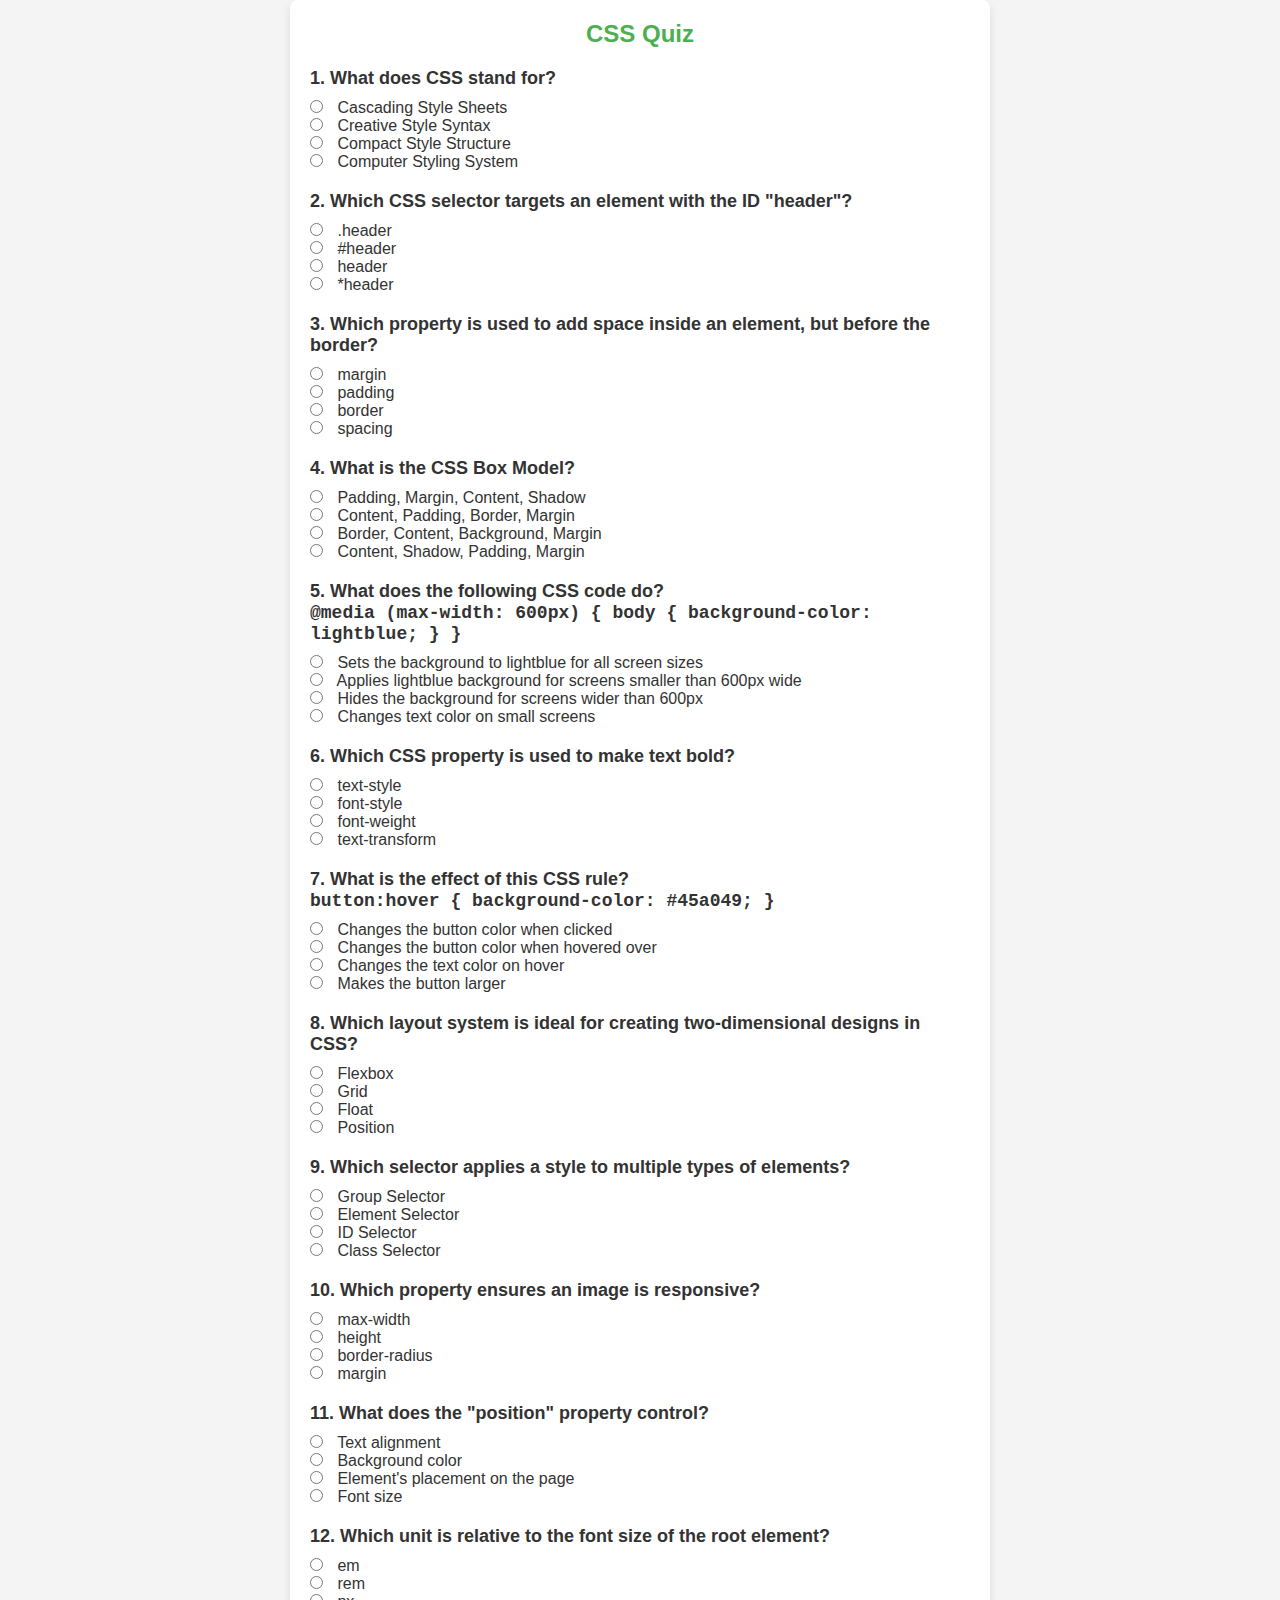
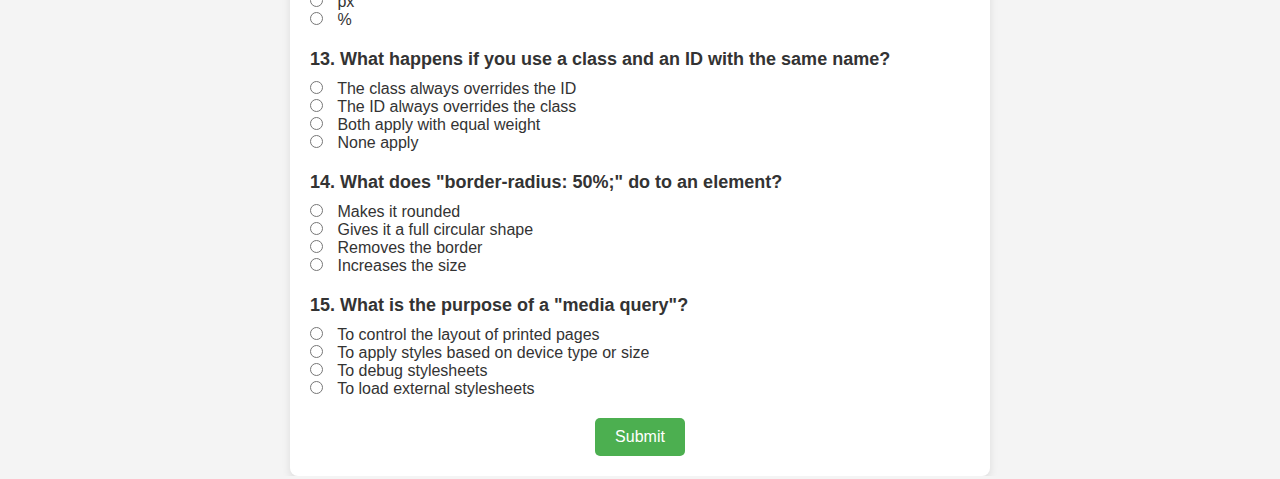
<file: CSS quiz.html>
<!DOCTYPE html>
<html lang="en">
<head>
    <meta charset="UTF-8">
    <meta name="viewport" content="width=device-width, initial-scale=1.0">
    <title>CSS Quiz</title>
    <link rel="stylesheet" href="CSS quiz.css">
    <script src="CSS quiz.js" defer></script>
</head>
<body>
    <div class="quiz-container">
        <h1>CSS Quiz</h1>
        <form onsubmit="checkAnswers(event)">
            <div class="question" data-question="q1">
                <p>1. What does CSS stand for?</p>
                <label><input type="radio" name="q1" value="a"> Cascading Style Sheets</label><br>
                <label><input type="radio" name="q1" value="b"> Creative Style Syntax</label><br>
                <label><input type="radio" name="q1" value="c"> Compact Style Structure</label><br>
                <label><input type="radio" name="q1" value="d"> Computer Styling System</label>
            </div>

            <div class="question" data-question="q2">
                <p>2. Which CSS selector targets an element with the ID "header"?</p>
                <label><input type="radio" name="q2" value="a"> .header</label><br>
                <label><input type="radio" name="q2" value="b"> #header</label><br>
                <label><input type="radio" name="q2" value="c"> header</label><br>
                <label><input type="radio" name="q2" value="d"> *header</label>
            </div>

            <div class="question" data-question="q3">
                <p>3. Which property is used to add space inside an element, but before the border?</p>
                <label><input type="radio" name="q3" value="a"> margin</label><br>
                <label><input type="radio" name="q3" value="b"> padding</label><br>
                <label><input type="radio" name="q3" value="c"> border</label><br>
                <label><input type="radio" name="q3" value="d"> spacing</label>
            </div>

            <div class="question" data-question="q4">
                <p>4. What is the CSS Box Model?</p>
                <label><input type="radio" name="q4" value="a"> Padding, Margin, Content, Shadow</label><br>
                <label><input type="radio" name="q4" value="b"> Content, Padding, Border, Margin</label><br>
                <label><input type="radio" name="q4" value="c"> Border, Content, Background, Margin</label><br>
                <label><input type="radio" name="q4" value="d"> Content, Shadow, Padding, Margin</label>
            </div>

            <div class="question" data-question="q5">
                <p>5. What does the following CSS code do?<br>
                <code>@media (max-width: 600px) { body { background-color: lightblue; } }</code></p>
                <label><input type="radio" name="q5" value="a"> Sets the background to lightblue for all screen sizes</label><br>
                <label><input type="radio" name="q5" value="b"> Applies lightblue background for screens smaller than 600px wide</label><br>
                <label><input type="radio" name="q5" value="c"> Hides the background for screens wider than 600px</label><br>
                <label><input type="radio" name="q5" value="d"> Changes text color on small screens</label>
            </div>

            <div class="question" data-question="q6">
                <p>6. Which CSS property is used to make text bold?</p>
                <label><input type="radio" name="q6" value="a"> text-style</label><br>
                <label><input type="radio" name="q6" value="b"> font-style</label><br>
                <label><input type="radio" name="q6" value="c"> font-weight</label><br>
                <label><input type="radio" name="q6" value="d"> text-transform</label>
            </div>

            <div class="question" data-question="q7">
                <p>7. What is the effect of this CSS rule?<br>
                <code>button:hover { background-color: #45a049; }</code></p>
                <label><input type="radio" name="q7" value="a"> Changes the button color when clicked</label><br>
                <label><input type="radio" name="q7" value="b"> Changes the button color when hovered over</label><br>
                <label><input type="radio" name="q7" value="c"> Changes the text color on hover</label><br>
                <label><input type="radio" name="q7" value="d"> Makes the button larger</label>
            </div>

            <div class="question" data-question="q8">
                <p>8. Which layout system is ideal for creating two-dimensional designs in CSS?</p>
                <label><input type="radio" name="q8" value="a"> Flexbox</label><br>
                <label><input type="radio" name="q8" value="b"> Grid</label><br>
                <label><input type="radio" name="q8" value="c"> Float</label><br>
                <label><input type="radio" name="q8" value="d"> Position</label>
            </div>

            <div class="question" data-question="q9">
                <p>9. Which selector applies a style to multiple types of elements?</p>
                <label><input type="radio" name="q9" value="a"> Group Selector</label><br>
                <label><input type="radio" name="q9" value="b"> Element Selector</label><br>
                <label><input type="radio" name="q9" value="c"> ID Selector</label><br>
                <label><input type="radio" name="q9" value="d"> Class Selector</label>
            </div>

            <div class="question" data-question="q10">
                <p>10. Which property ensures an image is responsive?</p>
                <label><input type="radio" name="q10" value="a"> max-width</label><br>
                <label><input type="radio" name="q10" value="b"> height</label><br>
                <label><input type="radio" name="q10" value="c"> border-radius</label><br>
                <label><input type="radio" name="q10" value="d"> margin</label>
            </div>

            <div class="question" data-question="q11">
                <p>11. What does the "position" property control?</p>
                <label><input type="radio" name="q11" value="a"> Text alignment</label><br>
                <label><input type="radio" name="q11" value="b"> Background color</label><br>
                <label><input type="radio" name="q11" value="c"> Element's placement on the page</label><br>
                <label><input type="radio" name="q11" value="d"> Font size</label>
            </div>

            <div class="question" data-question="q12">
                <p>12. Which unit is relative to the font size of the root element?</p>
                <label><input type="radio" name="q12" value="a"> em</label><br>
                <label><input type="radio" name="q12" value="b"> rem</label><br>
                <label><input type="radio" name="q12" value="c"> px</label><br>
                <label><input type="radio" name="q12" value="d"> %</label>
            </div>

            <div class="question" data-question="q13">
                <p>13. What happens if you use a class and an ID with the same name?</p>
                <label><input type="radio" name="q13" value="a"> The class always overrides the ID</label><br>
                <label><input type="radio" name="q13" value="b"> The ID always overrides the class</label><br>
                <label><input type="radio" name="q13" value="c"> Both apply with equal weight</label><br>
                <label><input type="radio" name="q13" value="d"> None apply</label>
            </div>

            <div class="question" data-question="q14">
                <p>14. What does "border-radius: 50%;" do to an element?</p>
                <label><input type="radio" name="q14" value="a"> Makes it rounded</label><br>
                <label><input type="radio" name="q14" value="b"> Gives it a full circular shape</label><br>
                <label><input type="radio" name="q14" value="c"> Removes the border</label><br>
                <label><input type="radio" name="q14" value="d"> Increases the size</label>
            </div>

            <div class="question" data-question="q15">
                <p>15. What is the purpose of a "media query"?</p>
                <label><input type="radio" name="q15" value="a"> To control the layout of printed pages</label><br>
                <label><input type="radio" name="q15" value="b"> To apply styles based on device type or size</label><br>
                <label><input type="radio" name="q15" value="c"> To debug stylesheets</label><br>
                <label><input type="radio" name="q15" value="d"> To load external stylesheets</label>
            </div>

            <button type="submit" class="submit-btn">Submit</button>
        </form>

        <div id="result"></div>

    
    </div>
</body>
</html>
</file>
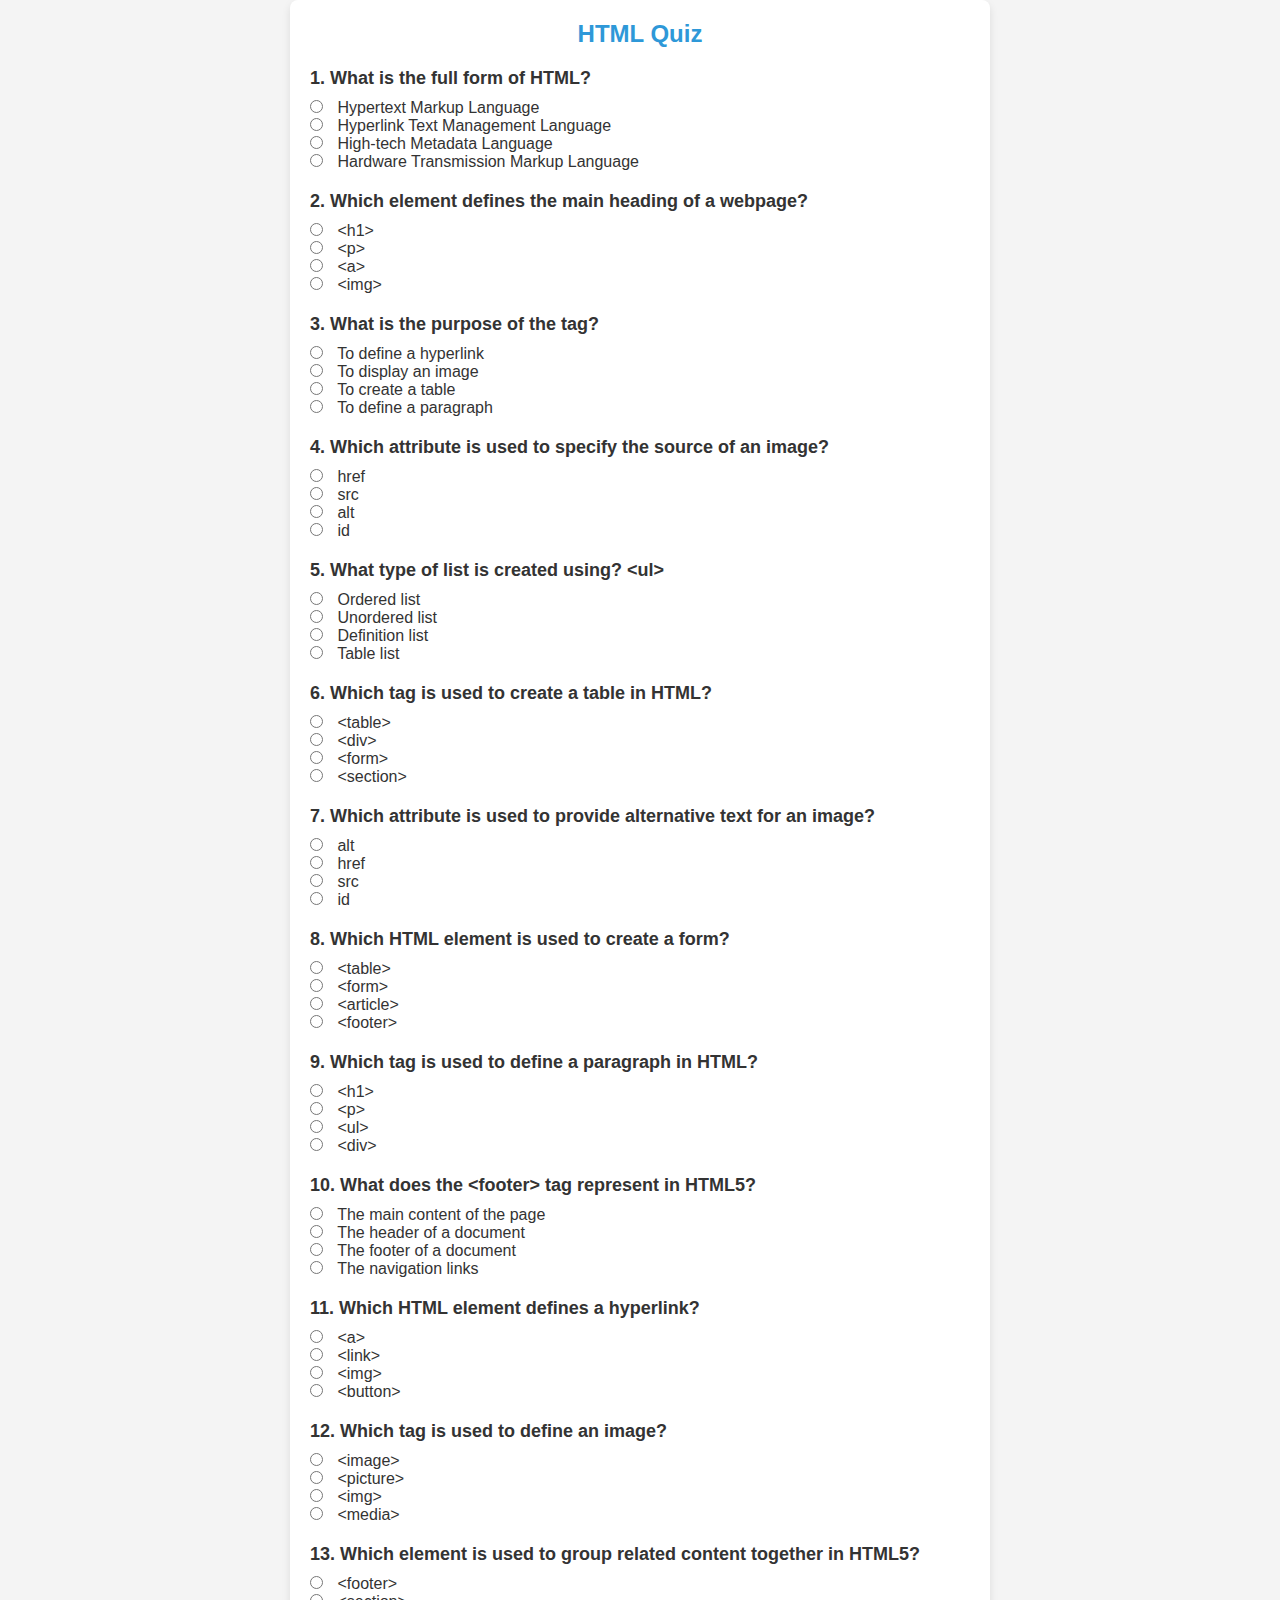
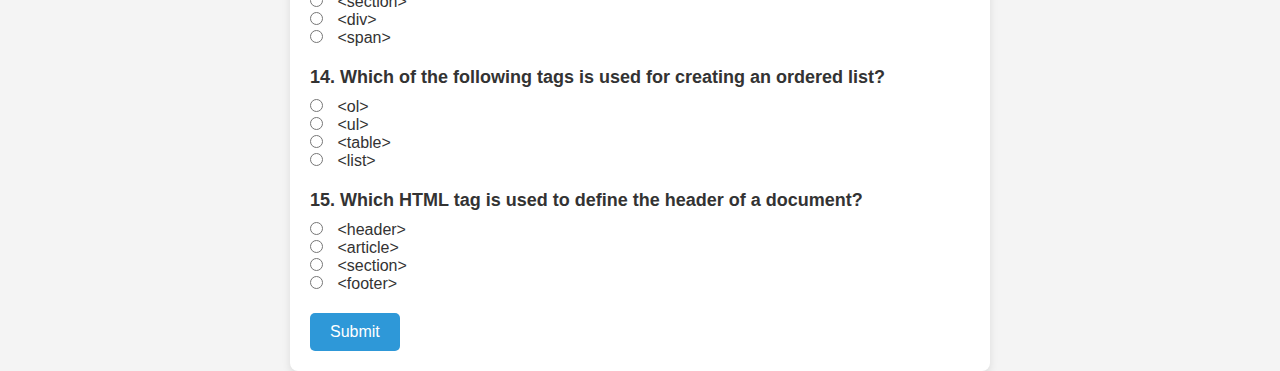
<file: HTML quiz.html>
<!DOCTYPE html>
<link rel="stylesheet" href="HTML quiz.css">
<html lang="en">
<head>
  <meta charset="UTF-8">
  <meta name="viewport" content="width=device-width, initial-scale=1.0">
  <title>HTML Quiz</title>
  
  <script src="HTML quiz.js" defer></script>
</head>
<body>
  <div class="quiz-container">
   <h1 style="color: rgb(46, 152, 216);">HTML Quiz</h1>

    
    <form onsubmit="checkAnswers(event)">
   
      <div class="question" data-question="q1">
        <p>1. What is the full form of HTML?</p>
        <label><input type="radio" name="q1" value="a"> Hypertext Markup Language</label><br>
        <label><input type="radio" name="q1" value="b"> Hyperlink Text Management Language</label><br>
        <label><input type="radio" name="q1" value="c"> High-tech Metadata Language</label><br>
        <label><input type="radio" name="q1" value="d"> Hardware Transmission Markup Language</label>
      </div>

      <div class="question" data-question="q2">
        <p>2. Which element defines the main heading of a webpage?</p>
        <label><input type="radio" name="q2" value="a"> &lt;h1&gt; </label><br>
        <label><input type="radio" name="q2" value="b"> &lt;p&gt; </label><br>
        <label><input type="radio" name="q2" value="c"> &lt;a&gt; </label><br>
        <label><input type="radio" name="q2" value="d"> &lt;img&gt; </label><br>
      </div>

      <div class="question" data-question="q3">
        <p>3. What is the purpose of the <a> tag?</p>
        <label><input type="radio" name="q3" value="a"> To define a hyperlink</label><br>
        <label><input type="radio" name="q3" value="b"> To display an image</label><br>
        <label><input type="radio" name="q3" value="c"> To create a table</label><br>
        <label><input type="radio" name="q3" value="d"> To define a paragraph</label>
      </div>

      <div class="question" data-question="q4">
        <p>4. Which attribute is used to specify the source of an image?</p>
        <label><input type="radio" name="q4" value="a"> href</label><br>
        <label><input type="radio" name="q4" value="b"> src</label><br>
        <label><input type="radio" name="q4" value="c"> alt</label><br>
        <label><input type="radio" name="q4" value="d"> id</label>
      </div>

      <div class="question" data-question="q5">
        <p>5. What type of list is created using? &lt;ul&gt; </p>
        <label><input type="radio" name="q5" value="a"> Ordered list</label><br>
        <label><input type="radio" name="q5" value="b"> Unordered list</label><br>
        <label><input type="radio" name="q5" value="c"> Definition list</label><br>
        <label><input type="radio" name="q5" value="d"> Table list</label>
      </div>

      <div class="question" data-question="q6">
        <p>6. Which tag is used to create a table in HTML?</p>
        <label><input type="radio" name="q6" value="a"> &lt;table&gt; </label><br>
        <label><input type="radio" name="q6" value="b"> &lt;div&gt; </label><br>
        <label><input type="radio" name="q6" value="c"> &lt;form&gt; </label><br>
        <label><input type="radio" name="q6" value="d"> &lt;section&gt; </label><br>
      </div>

      <div class="question" data-question="q7">
        <p>7. Which attribute is used to provide alternative text for an image?</p>
        <label><input type="radio" name="q7" value="a"> alt</label><br>
        <label><input type="radio" name="q7" value="b"> href</label><br>
        <label><input type="radio" name="q7" value="c"> src</label><br>
        <label><input type="radio" name="q7" value="d"> id</label>
      </div>

      <div class="question" data-question="q8">
        <p>8. Which HTML element is used to create a form?</p>
        <label><input type="radio" name="q8" value="a"> &lt;table&gt; </label><br>
        <label><input type="radio" name="q8" value="b"> &lt;form&gt; </label><br>
        <label><input type="radio" name="q8" value="c"> &lt;article&gt; </label><br>
        <label><input type="radio" name="q8" value="d"> &lt;footer&gt; </label><br>
      </div>

      <div class="question" data-question="q9">
        <p>9. Which tag is used to define a paragraph in HTML?</p>
        <label><input type="radio" name="q9" value="a"> &lt;h1&gt;</label><br>
        <label><input type="radio" name="q9" value="b"> &lt;p&gt;</label><br>
        <label><input type="radio" name="q9" value="c"> &lt;ul&gt;</label><br>
        <label><input type="radio" name="q9" value="d"> &lt;div&gt;</label>
      </div>

      <div class="question" data-question="q10">
        <p>10. What does the &lt;footer&gt; tag represent in HTML5?</p>
        <label><input type="radio" name="q10" value="a"> The main content of the page</label><br>
        <label><input type="radio" name="q10" value="b"> The header of a document</label><br>
        <label><input type="radio" name="q10" value="c"> The footer of a document</label><br>
        <label><input type="radio" name="q10" value="d"> The navigation links</label>
      </div>

      <div class="question" data-question="q11">
        <p>11. Which HTML element defines a hyperlink?</p>
        <label><input type="radio" name="q11" value="a"> &lt;a&gt;</label><br>
        <label><input type="radio" name="q11" value="b"> &lt;link&gt;</label><br>
        <label><input type="radio" name="q11" value="c"> &lt;img&gt;</label><br>
        <label><input type="radio" name="q11" value="d"> &lt;button&gt;</label>
      </div>

      <div class="question" data-question="q12">
        <p>12. Which tag is used to define an image?</p>
        <label><input type="radio" name="q12" value="a"> &lt;image&gt;</label><br>
        <label><input type="radio" name="q12" value="b"> &lt;picture&gt;</label><br>
        <label><input type="radio" name="q12" value="c"> &lt;img&gt;</label><br>
        <label><input type="radio" name="q12" value="d"> &lt;media&gt;</label>
      </div>

      <div class="question" data-question="q13">
        <p>13. Which element is used to group related content together in HTML5?</p>
        <label><input type="radio" name="q13" value="a"> &lt;footer&gt;</label><br>
        <label><input type="radio" name="q13" value="b"> &lt;section&gt;</label><br>
        <label><input type="radio" name="q13" value="c"> &lt;div&gt;</label><br>
        <label><input type="radio" name="q13" value="d"> &lt;span&gt;</label>
      </div>

      <div class="question" data-question="q14">
        <p>14. Which of the following tags is used for creating an ordered list?</p>
        <label><input type="radio" name="q14" value="a"> &lt;ol&gt;</label><br>
        <label><input type="radio" name="q14" value="b"> &lt;ul&gt;</label><br>
        <label><input type="radio" name="q14" value="c"> &lt;table&gt;</label><br>
        <label><input type="radio" name="q14" value="d"> &lt;list&gt;</label>
      </div>

      <div class="question" data-question="q15">
        <p>15. Which HTML tag is used to define the header of a document?</p>
        <label><input type="radio" name="q15" value="a"> &lt;header&gt;</label><br>
        <label><input type="radio" name="q15" value="b"> &lt;article&gt;</label><br>
        <label><input type="radio" name="q15" value="c"> &lt;section&gt;</label><br>
        <label><input type="radio" name="q15" value="d"> &lt;footer&gt;</label>
      </div>

    <button type="submit" class="submit-btn" style="background-color: rgb(46, 152, 216);">Submit</button>
    </form>



    <div id="result"></div>
  </div>
</body>
</html>
</file>
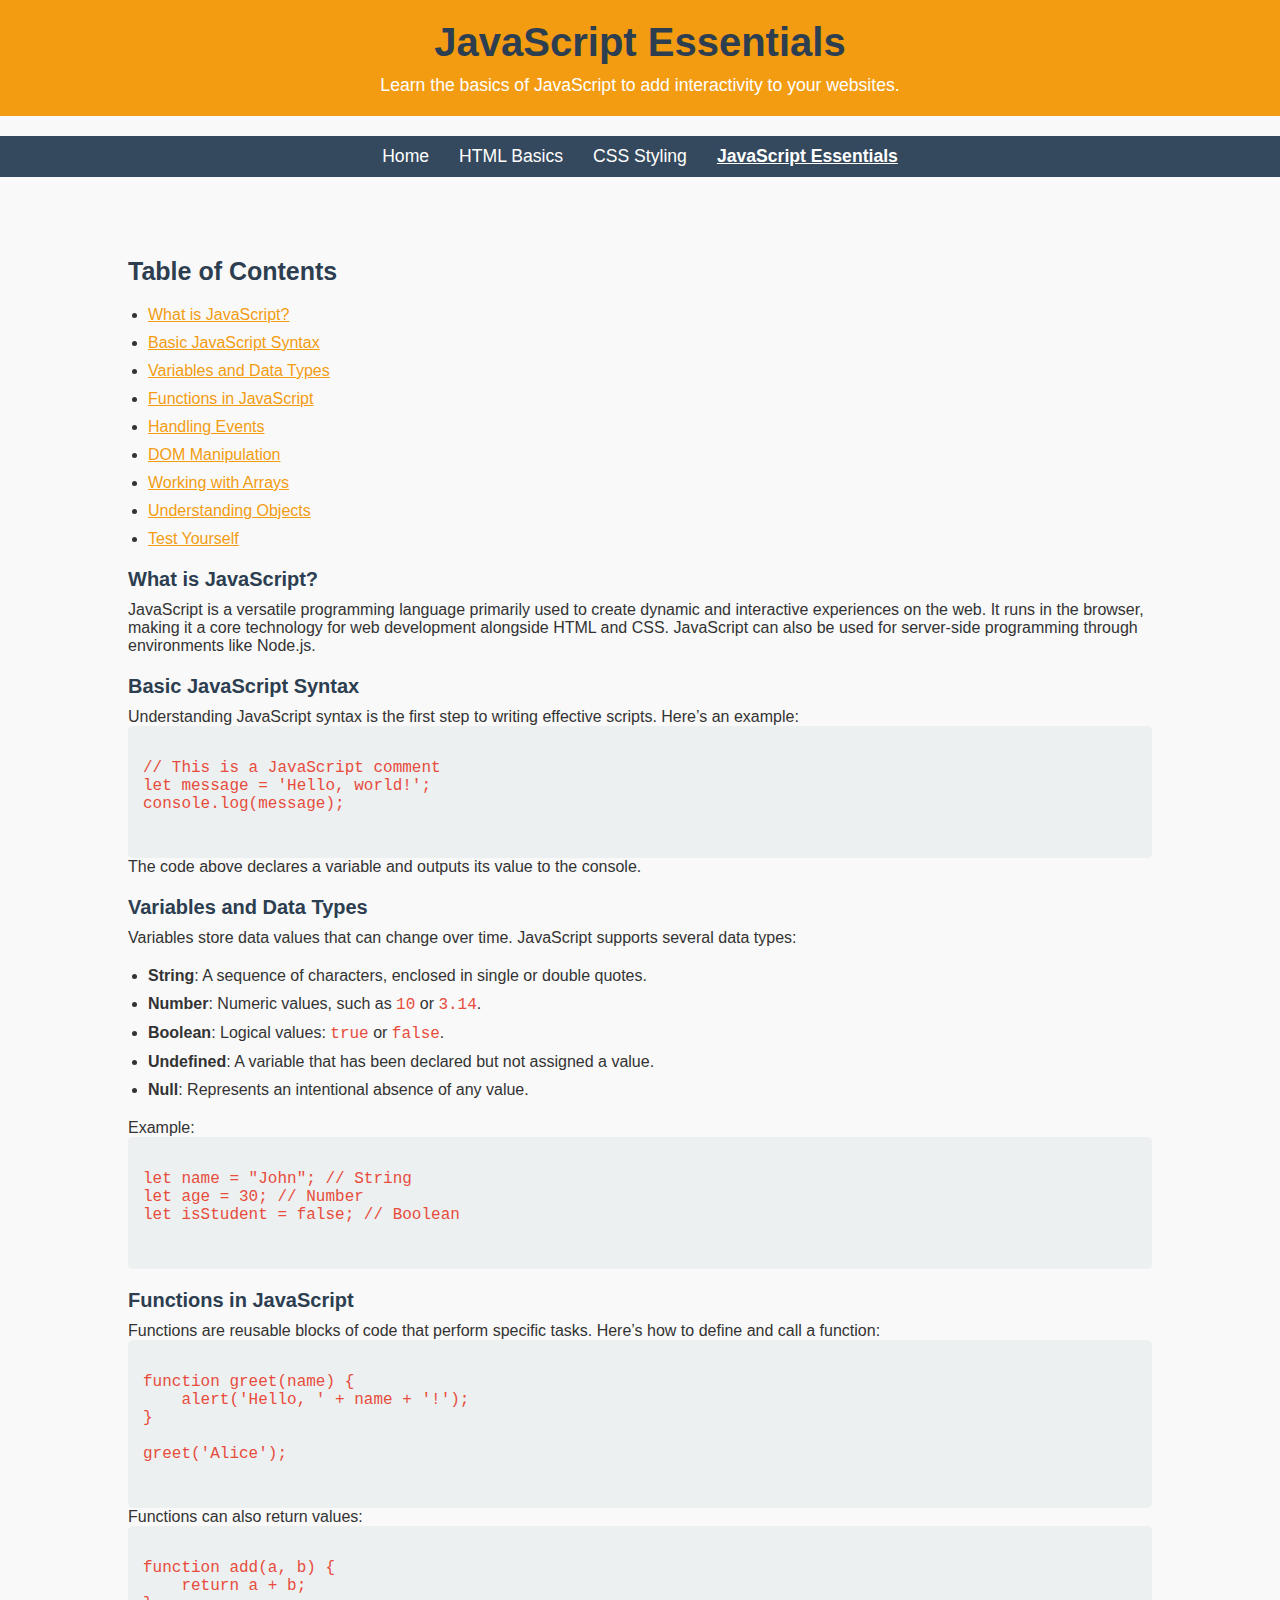
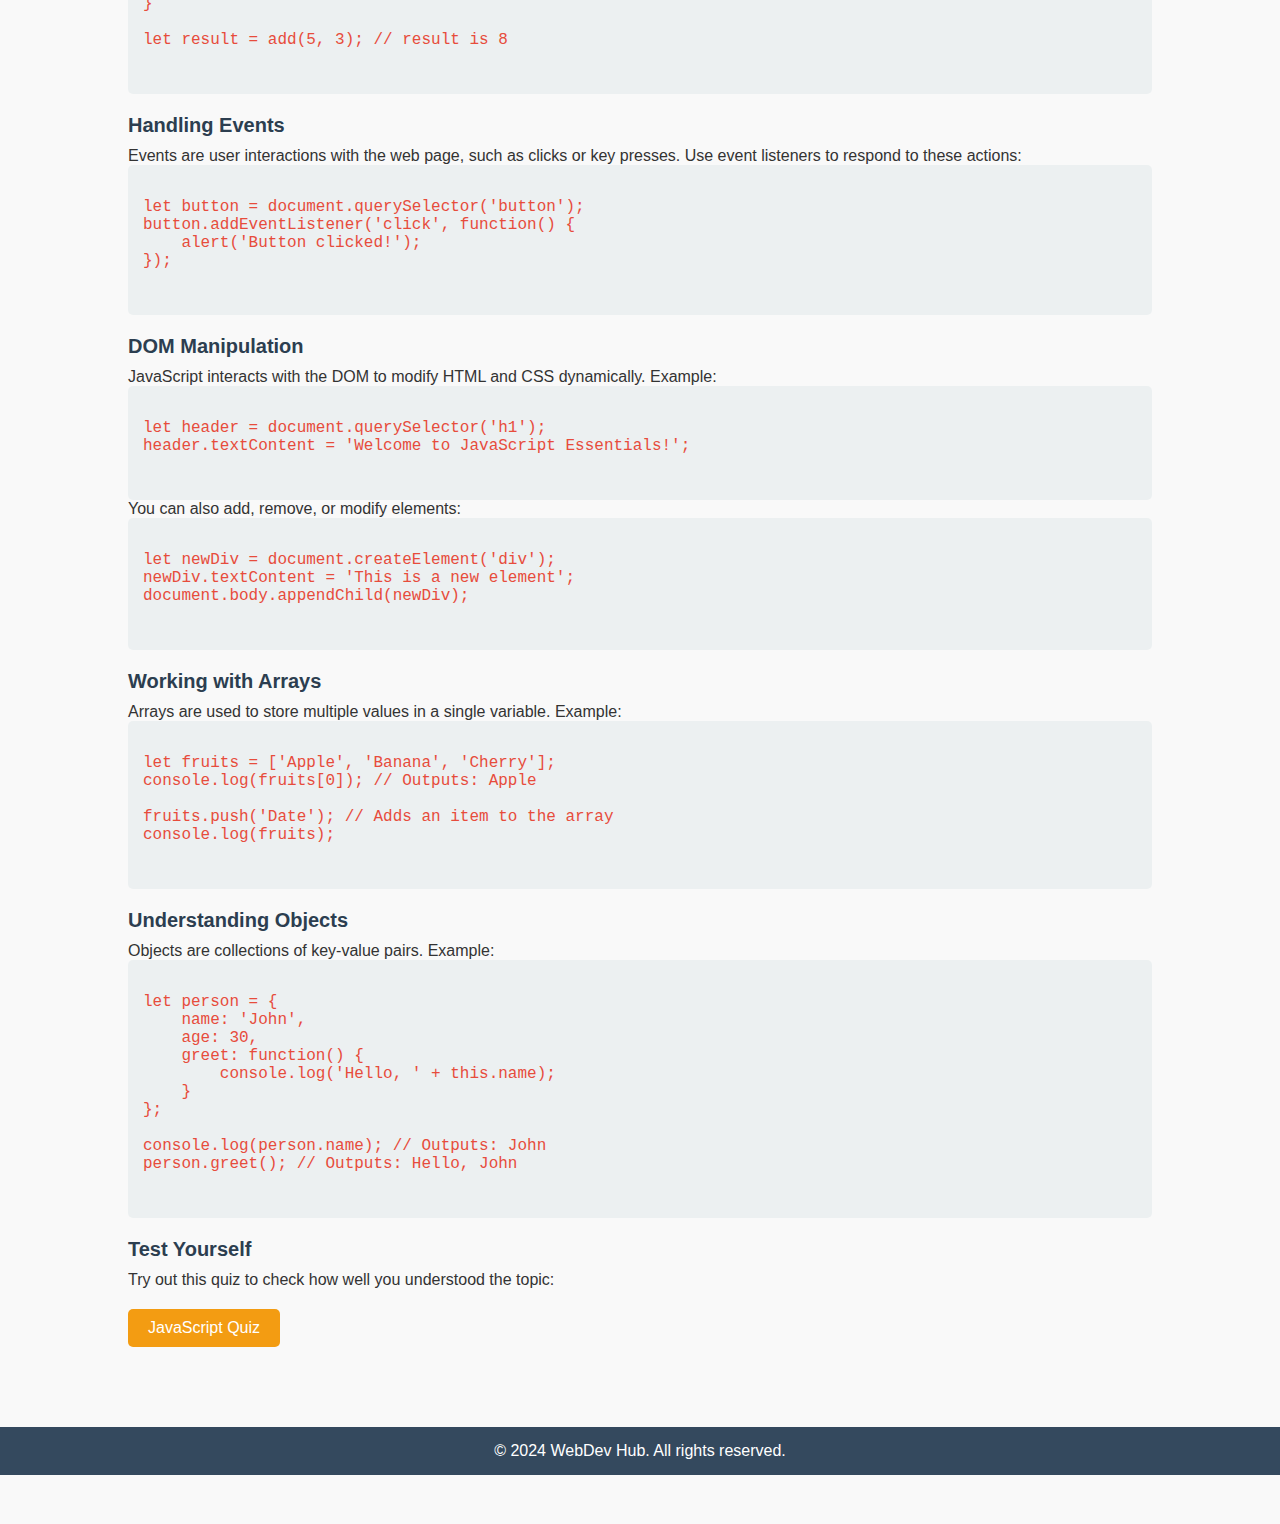
<file: JavaScript page.html>
<!DOCTYPE html>
<html lang="en">
<head>
    <meta charset="UTF-8">
    <meta name="viewport" content="width=device-width, initial-scale=1.0">
    <title>JavaScript Essentials - WebDev Hub</title>
    <link rel="stylesheet" href="JavaScript page.css">
</head>
<body>
    <header class="main-header">
        <div class="container">
            <h1>JavaScript Essentials</h1>
            <p>Learn the basics of JavaScript to add interactivity to your websites.</p>
        </div>
    </header>

    <nav class="main-nav">
        <div class="container">
            <ul>
                <li><a href="index.html">Home</a></li>
                <li><a href="HTML page.html">HTML Basics</a></li>
                <li><a href="CSS page.html">CSS Styling</a></li>
                <li><a href="JavaScript page.html" class="active">JavaScript Essentials</a></li>
            </ul>
        </div>
    </nav>

    <main>
        <section class="container">
            <h2 style="font-size: 25px;">Table of Contents</h2>
            <ul>
                <li><a href="#what-is-javascript" style="text-decoration: underline;">What is JavaScript?</a></li>
                <li><a href="#basic-syntax" style="text-decoration: underline;">Basic JavaScript Syntax</a></li>
                <li><a href="#variables" style="text-decoration: underline;">Variables and Data Types</a></li>
                <li><a href="#functions" style="text-decoration: underline;">Functions in JavaScript</a></li>
                <li><a href="#events" style="text-decoration: underline;">Handling Events</a></li>
                <li><a href="#dom-manipulation" style="text-decoration: underline;">DOM Manipulation</a></li>
                <li><a href="#arrays" style="text-decoration: underline;">Working with Arrays</a></li>
                <li><a href="#objects" style="text-decoration: underline;">Understanding Objects</a></li>
                <li><a href="#quiz" style="text-decoration: underline;">Test Yourself</a></li>
            </ul>
        </section>

        <section id="what-is-javascript" class="container">
            <h2 style="font-size: 20px;">What is JavaScript?</h2>
            <p>JavaScript is a versatile programming language primarily used to create dynamic and interactive experiences on the web. It runs in the browser, making it a core technology for web development alongside HTML and CSS. JavaScript can also be used for server-side programming through environments like Node.js.</p>
        </section>

        <section id="basic-syntax" class="container">
            <h2 style="font-size: 20px;">Basic JavaScript Syntax</h2>
            <p>Understanding JavaScript syntax is the first step to writing effective scripts. Here’s an example:</p>
            <pre>
<code>
// This is a JavaScript comment
let message = 'Hello, world!';
console.log(message);
</code>
            </pre>
            <p>The code above declares a variable and outputs its value to the console.</p>
        </section>

        <section id="variables" class="container">
            <h2 style="font-size: 20px;">Variables and Data Types</h2>
            <p>Variables store data values that can change over time. JavaScript supports several data types:</p>
            <ul>
                <li><strong>String</strong>: A sequence of characters, enclosed in single or double quotes.</li>
                <li><strong>Number</strong>: Numeric values, such as <code>10</code> or <code>3.14</code>.</li>
                <li><strong>Boolean</strong>: Logical values: <code>true</code> or <code>false</code>.</li>
                <li><strong>Undefined</strong>: A variable that has been declared but not assigned a value.</li>
                <li><strong>Null</strong>: Represents an intentional absence of any value.</li>
            </ul>
            <p>Example:</p>
            <pre>
<code>
let name = "John"; // String
let age = 30; // Number
let isStudent = false; // Boolean
</code>
            </pre>
        </section>

        <section id="functions" class="container">
            <h2 style="font-size: 20px;">Functions in JavaScript</h2>
            <p>Functions are reusable blocks of code that perform specific tasks. Here’s how to define and call a function:</p>
            <pre>
<code>
function greet(name) {
    alert('Hello, ' + name + '!');
}

greet('Alice');
</code>
            </pre>
            <p>Functions can also return values:</p>
            <pre>
<code>
function add(a, b) {
    return a + b;
}

let result = add(5, 3); // result is 8
</code>
            </pre>
        </section>

        <section id="events" class="container">
            <h2 style="font-size: 20px;">Handling Events</h2>
            <p>Events are user interactions with the web page, such as clicks or key presses. Use event listeners to respond to these actions:</p>
            <pre>
<code>
let button = document.querySelector('button');
button.addEventListener('click', function() {
    alert('Button clicked!');
});
</code>
            </pre>
        </section>

        <section id="dom-manipulation" class="container">
            <h2 style="font-size: 20px;">DOM Manipulation</h2>
            <p>JavaScript interacts with the DOM to modify HTML and CSS dynamically. Example:</p>
            <pre>
<code>
let header = document.querySelector('h1');
header.textContent = 'Welcome to JavaScript Essentials!';
</code>
            </pre>
            <p>You can also add, remove, or modify elements:</p>
            <pre>
<code>
let newDiv = document.createElement('div');
newDiv.textContent = 'This is a new element';
document.body.appendChild(newDiv);
</code>
            </pre>
        </section>

        <section id="arrays" class="container">
            <h2 style="font-size: 20px;">Working with Arrays</h2>
            <p>Arrays are used to store multiple values in a single variable. Example:</p>
            <pre>
<code>
let fruits = ['Apple', 'Banana', 'Cherry'];
console.log(fruits[0]); // Outputs: Apple

fruits.push('Date'); // Adds an item to the array
console.log(fruits);
</code>
            </pre>
        </section>

        <section id="objects" class="container">
            <h2 style="font-size: 20px;">Understanding Objects</h2>
            <p>Objects are collections of key-value pairs. Example:</p>
            <pre>
<code>
let person = {
    name: 'John',
    age: 30,
    greet: function() {
        console.log('Hello, ' + this.name);
    }
};

console.log(person.name); // Outputs: John
person.greet(); // Outputs: Hello, John
</code>
            </pre>
        </section>

        <section id="quiz" class="container">
            <h2 style="font-size: 20px;">Test Yourself</h2>
            <p>Try out this quiz to check how well you understood the topic:</p>
            <a href="JavaScript quiz.html" class="btn">JavaScript Quiz</a>
        </section>
    </main>

    <footer class="main-footer">
        <div class="container">
            <p>&copy; 2024 WebDev Hub. All rights reserved.</p>
        </div>
    </footer>
</body>
</html>
</file>
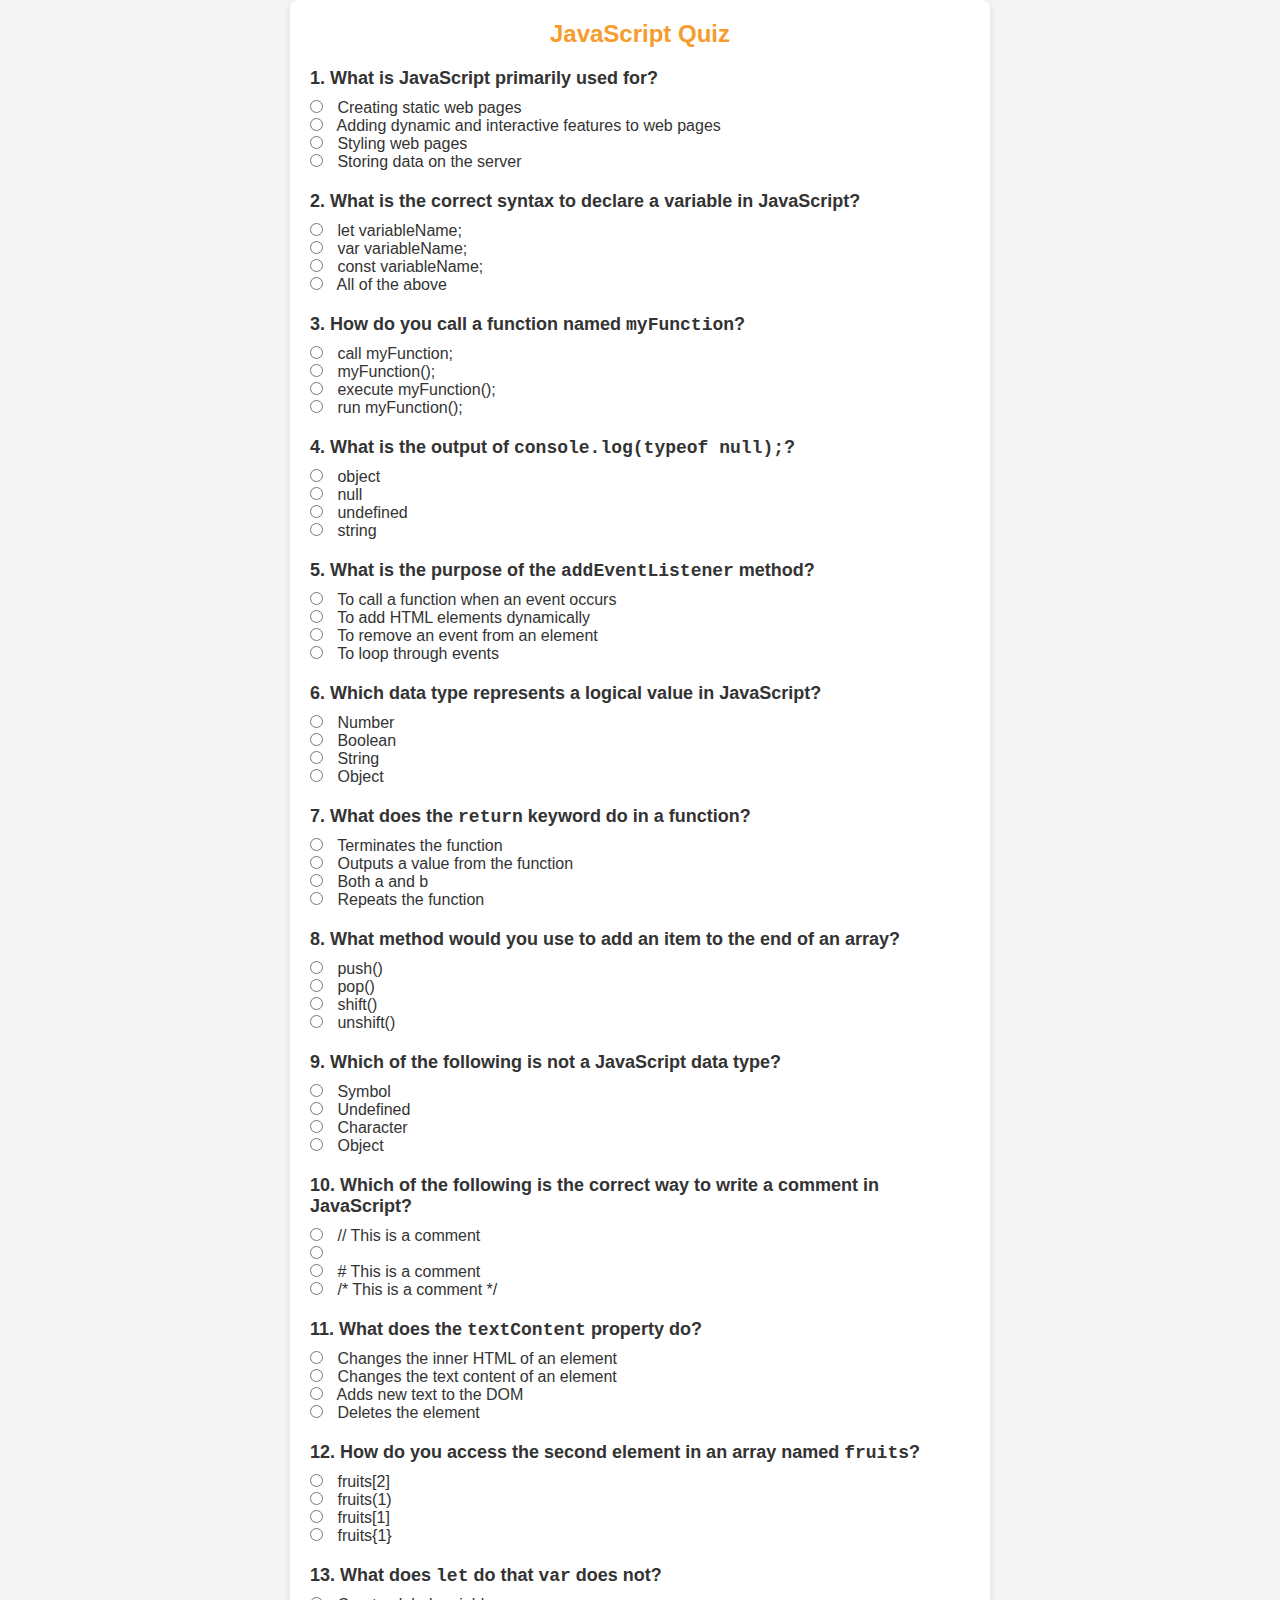
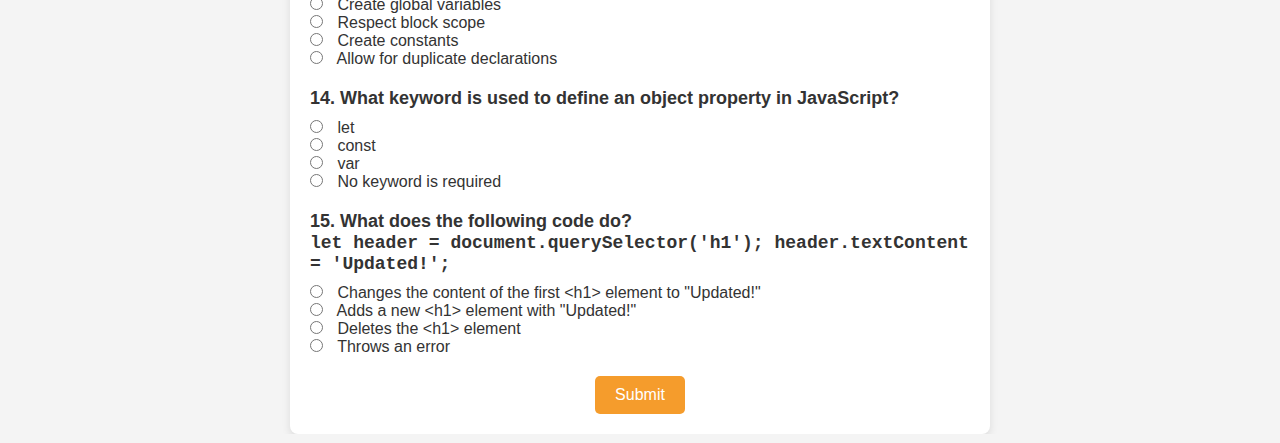
<file: JavaScript quiz.html>
<!DOCTYPE html>
<html lang="en">
<head>
    <meta charset="UTF-8">
    <meta name="viewport" content="width=device-width, initial-scale=1.0">
    <title>JavaScript Quiz</title>
    <link rel="stylesheet" href="JavaScript quiz.css">
    <script src="JavaScript quiz.js" defer></script>
</head>
<body>
    <div class="quiz-container">
        <h1 style="color: rgb(245, 156, 44);">JavaScript Quiz</h1>
        <form onsubmit="checkAnswers(event)">
            <div class="question" data-question="q1">
                <p>1. What is JavaScript primarily used for?</p>
                <label><input type="radio" name="q1" value="a"> Creating static web pages</label><br>
                <label><input type="radio" name="q1" value="b"> Adding dynamic and interactive features to web pages</label><br>
                <label><input type="radio" name="q1" value="c"> Styling web pages</label><br>
                <label><input type="radio" name="q1" value="d"> Storing data on the server</label>
            </div>

            <div class="question" data-question="q2">
                <p>2. What is the correct syntax to declare a variable in JavaScript?</p>
                <label><input type="radio" name="q2" value="a"> let variableName;</label><br>
                <label><input type="radio" name="q2" value="b"> var variableName;</label><br>
                <label><input type="radio" name="q2" value="c"> const variableName;</label><br>
                <label><input type="radio" name="q2" value="d"> All of the above</label>
            </div>

            <div class="question" data-question="q3">
                <p>3. How do you call a function named <code>myFunction</code>?</p>
                <label><input type="radio" name="q3" value="a"> call myFunction;</label><br>
                <label><input type="radio" name="q3" value="b"> myFunction();</label><br>
                <label><input type="radio" name="q3" value="c"> execute myFunction();</label><br>
                <label><input type="radio" name="q3" value="d"> run myFunction();</label>
            </div>

            <div class="question" data-question="q4">
                <p>4. What is the output of <code>console.log(typeof null);</code>?</p>
                <label><input type="radio" name="q4" value="a"> object</label><br>
                <label><input type="radio" name="q4" value="b"> null</label><br>
                <label><input type="radio" name="q4" value="c"> undefined</label><br>
                <label><input type="radio" name="q4" value="d"> string</label>
            </div>

            <div class="question" data-question="q5">
                <p>5. What is the purpose of the <code>addEventListener</code> method?</p>
                <label><input type="radio" name="q5" value="a"> To call a function when an event occurs</label><br>
                <label><input type="radio" name="q5" value="b"> To add HTML elements dynamically</label><br>
                <label><input type="radio" name="q5" value="c"> To remove an event from an element</label><br>
                <label><input type="radio" name="q5" value="d"> To loop through events</label>
            </div>

            <div class="question" data-question="q6">
                <p>6. Which data type represents a logical value in JavaScript?</p>
                <label><input type="radio" name="q6" value="a"> Number</label><br>
                <label><input type="radio" name="q6" value="b"> Boolean</label><br>
                <label><input type="radio" name="q6" value="c"> String</label><br>
                <label><input type="radio" name="q6" value="d"> Object</label>
            </div>

            <div class="question" data-question="q7">
                <p>7. What does the <code>return</code> keyword do in a function?</p>
                <label><input type="radio" name="q7" value="a"> Terminates the function</label><br>
                <label><input type="radio" name="q7" value="b"> Outputs a value from the function</label><br>
                <label><input type="radio" name="q7" value="c"> Both a and b</label><br>
                <label><input type="radio" name="q7" value="d"> Repeats the function</label>
            </div>

            <div class="question" data-question="q8">
                <p>8. What method would you use to add an item to the end of an array?</p>
                <label><input type="radio" name="q8" value="a"> push()</label><br>
                <label><input type="radio" name="q8" value="b"> pop()</label><br>
                <label><input type="radio" name="q8" value="c"> shift()</label><br>
                <label><input type="radio" name="q8" value="d"> unshift()</label>
            </div>

            <div class="question" data-question="q9">
                <p>9. Which of the following is not a JavaScript data type?</p>
                <label><input type="radio" name="q9" value="a"> Symbol</label><br>
                <label><input type="radio" name="q9" value="b"> Undefined</label><br>
                <label><input type="radio" name="q9" value="c"> Character</label><br>
                <label><input type="radio" name="q9" value="d"> Object</label>
            </div>

            <div class="question" data-question="q10">
                <p>10. Which of the following is the correct way to write a comment in JavaScript?</p>
                <label><input type="radio" name="q10" value="a"> // This is a comment</label><br>
                <label><input type="radio" name="q10" value="b"> <!-- This is a comment --></label><br>
                <label><input type="radio" name="q10" value="c"> # This is a comment</label><br>
                <label><input type="radio" name="q10" value="d"> /* This is a comment */</label>
            </div>

            <div class="question" data-question="q11">
                <p>11. What does the <code>textContent</code> property do?</p>
                <label><input type="radio" name="q11" value="a"> Changes the inner HTML of an element</label><br>
                <label><input type="radio" name="q11" value="b"> Changes the text content of an element</label><br>
                <label><input type="radio" name="q11" value="c"> Adds new text to the DOM</label><br>
                <label><input type="radio" name="q11" value="d"> Deletes the element</label>
            </div>

            <div class="question" data-question="q12">
                <p>12. How do you access the second element in an array named <code>fruits</code>?</p>
                <label><input type="radio" name="q12" value="a"> fruits[2]</label><br>
                <label><input type="radio" name="q12" value="b"> fruits(1)</label><br>
                <label><input type="radio" name="q12" value="c"> fruits[1]</label><br>
                <label><input type="radio" name="q12" value="d"> fruits{1}</label>
            </div>

            <div class="question" data-question="q13">
                <p>13. What does <code>let</code> do that <code>var</code> does not?</p>
                <label><input type="radio" name="q13" value="a"> Create global variables</label><br>
                <label><input type="radio" name="q13" value="b"> Respect block scope</label><br>
                <label><input type="radio" name="q13" value="c"> Create constants</label><br>
                <label><input type="radio" name="q13" value="d"> Allow for duplicate declarations</label>
            </div>

            <div class="question" data-question="q14">
                <p>14. What keyword is used to define an object property in JavaScript?</p>
                <label><input type="radio" name="q14" value="a"> let</label><br>
                <label><input type="radio" name="q14" value="b"> const</label><br>
                <label><input type="radio" name="q14" value="c"> var</label><br>
                <label><input type="radio" name="q14" value="d"> No keyword is required</label>
            </div>

            <div class="question" data-question="q15">
                <p>15. What does the following code do?<br>
                <code>let header = document.querySelector('h1'); header.textContent = 'Updated!';</code></p>
                <label><input type="radio" name="q15" value="a"> Changes the content of the first &lt;h1&gt; element to "Updated!"</label><br>
                <label><input type="radio" name="q15" value="b"> Adds a new &lt;h1&gt; element with "Updated!"</label><br>
                <label><input type="radio" name="q15" value="c"> Deletes the &lt;h1&gt; element</label><br>
                <label><input type="radio" name="q15" value="d"> Throws an error</label>
            </div>

            <button type="submit" class="submit-btn" style="background-color: rgb(245, 156, 44);">Submit</button>
        </form>
        <div id="result"></div>
    </div>
</body>
</html>
</file>
<file: CSS quiz.css>
* {
  margin: 0;
  padding: 0;
  box-sizing: border-box;
}

body {
  font-family: Arial, sans-serif;
  background-color: #f4f4f4;
  color: #333;
  display: flex;
  justify-content: center;
  align-items: center;
  min-height: 100vh;
}

.quiz-container {
  background-color: #fff;
  padding: 20px;
  border-radius: 8px;
  box-shadow: 0 4px 8px rgba(0, 0, 0, 0.1);
  width: 100%;
  max-width: 700px;
}

h1 {
  text-align: center;
  color: #4CAF50;
  font-size: 24px;
  margin-bottom: 20px;
}

form {
  display: flex;
  flex-direction: column;
}

.question {
  margin-bottom: 20px;
}

.question p {
  font-size: 18px;
  font-weight: bold;
  margin-bottom: 10px;
}

label {
  font-size: 16px;
  margin-bottom: 5px;
  cursor: pointer;
  transition: color 0.3s;
}

input[type="radio"] {
  margin-right: 10px;
}

label:hover {
  color: #4CAF50;
}

.submit-btn {
  background-color: #4CAF50;
  color: white;
  border: none;
  padding: 10px 20px;
  font-size: 16px;
  border-radius: 5px;
  cursor: pointer;
  transition: background-color 0.3s;
  align-self: center;
}

.submit-btn:hover {
  background-color: #45a049;
}

.submit-btn:focus {
  outline: none;
}

@media (max-width: 600px) {
  h1 {
    font-size: 20px;
  }

  .question p {
    font-size: 16px;
  }

  label {
    font-size: 14px;
  }

  .submit-btn {
     padding: 8px 16px;
    font-size: 14px;
</file>
<file: HTML quiz.css>
* {
  margin: 0;
  padding: 0;
  box-sizing: border-box;
}

body {
  font-family: Arial, sans-serif;
  background-color: #f4f4f4;
  color: #333;
  display: flex;
  justify-content: center;
  align-items: center;
  min-height: 100vh;
}

.quiz-container {
  background-color: #fff;
  padding: 20px;
  border-radius: 8px;
  box-shadow: 0 4px 8px rgba(0, 0, 0, 0.1);
  width: 100%;
  max-width: 700px;
}

h1 {
  text-align: center;
  color: #4CAF50;
  font-size: 24px;
  margin-bottom: 20px;
}

form {
  display: flex;
  flex-direction: column;
}

.question {
  margin-bottom: 20px;
}

.question p {
  font-size: 18px;
  font-weight: bold;
  margin-bottom: 10px;
}

label {
  font-size: 16px;
  margin-bottom: 5px;
  cursor: pointer;
  transition: color 0.3s;
}

input[type="radio"] {
  margin-right: 10px;
}

label:hover {
  color: #4CAF50;
}

.submit-btn {
  background-color: #4CAF50;
  color: white;
  border: none;
  padding: 10px 20px;
  font-size: 16px;
  border-radius: 5px;
  cursor: pointer;
  transition: background-color 0.3s;
  align-self: center;
}

.submit-btn:hover {
  background-color: #45a049;
}

.submit-btn:focus {
  outline: none;
}

@media (max-width: 600px) {
  h1 {
    font-size: 20px;
  }

  .question p {
    font-size: 16px;
  }

  label {
    font-size: 14px;
  }

  .submit-btn {
    padding: 8px 16px;
    font-size: 14px;
     background-color: rgb(46, 152, 216);
  }
</file>
<file: JavaScript page.css>
* {
    margin: 0;
    padding: 0;
    box-sizing: border-box;
}

body {
    font-family: 'Arial', sans-serif;
    background-color: #f9f9f9;
    color: #333;
}

.container {
    width: 80%;
    margin: 0 auto;
    max-width: 1200px;
}

h1, h2, h3, h4 {
    color: #2c3e50;
    margin-bottom: 10px;
}

main {
    padding: 40px 0;
}

header.main-header {
    background-color: #f39c12;
    color: white;
    text-align: center;
    padding: 20px 0;
}

header.main-header h1 {
    font-size: 2.5rem;
    margin-bottom: 10px;
}

header.main-header p {
    font-size: 1.1rem;
}

footer.main-footer {
    background-color: #34495e;
    color: white;
    text-align: center;
    padding: 15px 0;
    margin-top: 40px;
}

footer.main-footer p {
    font-size: 1rem;
}

nav.main-nav {
    background-color: #34495e;
}

nav.main-nav ul {
    list-style: none;
    padding: 10px;
    display: flex;
    justify-content: center;
}

nav.main-nav li {
    margin: 0 15px;
}

nav.main-nav a {
    color: white;
    text-decoration: none;
    font-size: 1.1rem;
}

nav.main-nav a:hover {
    text-decoration: underline;
}

nav.main-nav .active {
    text-decoration: underline;
    font-weight: bold;
}

section h2 {
    margin-top: 20px;
}

pre {
    background-color: #ecf0f1;
    padding: 15px;
    border-radius: 5px;
    overflow-x: auto;
    white-space: pre-wrap;
    word-wrap: break-word;
}

code {
    color: #e74c3c;
    font-size: 1rem;
    font-family: monospace;
}

ul, ol {
    margin: 20px 0;
    padding-left: 20px;
}

ul li, ol li {
    margin-bottom: 10px;
}

a {
    color: #f39c12;
    text-decoration: none;
}

a:hover {
    text-decoration: underline;
}

.btn {
    background-color: #f39c12;
    color: white;
    padding: 10px 20px;
    border-radius: 5px;
    text-decoration: none;
    display: inline-block;
    margin-top: 20px;
    text-align: center;
}

.btn:hover {
    background-color: #e67e22;
}


#what-is-javascript ul {
    list-style-type: disc; 
    padding-left: 20px; 
}

#what-is-javascript ul a {
color: Blue;

}
</file>
<file: JavaScript quiz.css>
* {
  margin: 0;
  padding: 0;
  box-sizing: border-box;
}

body {
  font-family: Arial, sans-serif;
  background-color: #f4f4f4;
  color: #333;
  display: flex;
  justify-content: center;
  align-items: center;
  min-height: 100vh;
}

.quiz-container {
  background-color: #fff;
  padding: 20px;
  border-radius: 8px;
  box-shadow: 0 4px 8px rgba(0, 0, 0, 0.1);
  width: 100%;
  max-width: 700px;
}

h1 {
  text-align: center;
  color: #4CAF50;
  font-size: 24px;
  margin-bottom: 20px;
}

form {
  display: flex;
  flex-direction: column;
}

.question {
  margin-bottom: 20px;
}

.question p {
  font-size: 18px;
  font-weight: bold;
  margin-bottom: 10px;
}

label {
  font-size: 16px;
  margin-bottom: 5px;
  cursor: pointer;
  transition: color 0.3s;
}

input[type="radio"] {
  margin-right: 10px;
}

label:hover {
  color: #4CAF50;
}

.submit-btn {
  background-color: #4CAF50;
  color: white;
  border: none;
  padding: 10px 20px;
  font-size: 16px;
  border-radius: 5px;
  cursor: pointer;
  transition: background-color 0.3s;
  align-self: center;
}

.submit-btn:hover {
  background-color: #45a049;
}

.submit-btn:focus {
  outline: none;
}

@media (max-width: 600px) {
  h1 {
    font-size: 20px;
  }

  .question p {
    font-size: 16px;
  }

  label {
    font-size: 14px;
  }

  .submit-btn {
    padding: 8px 16px;
    font-size: 14px;
  }
}
</file>
